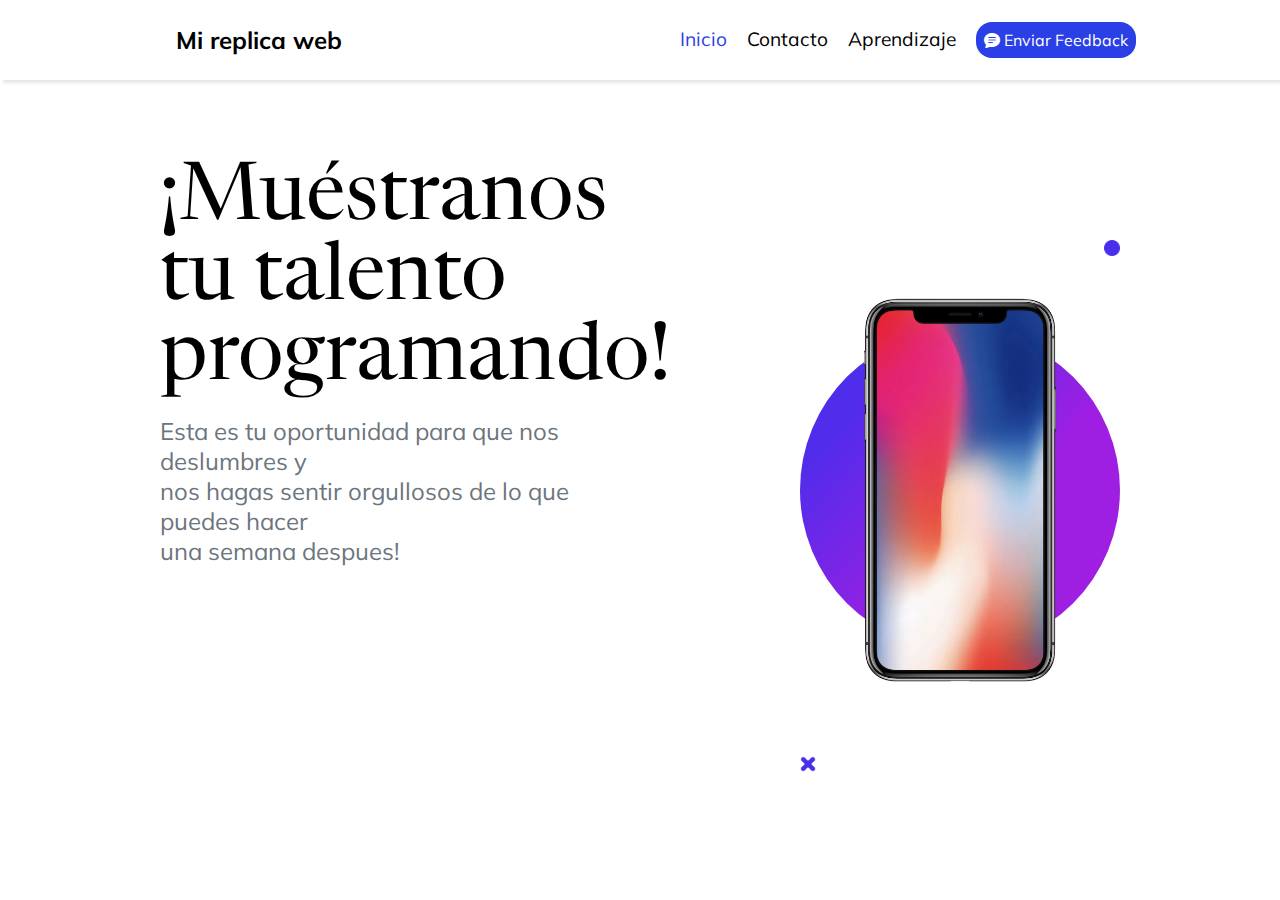
<file: index.html>
<!DOCTYPE html>
<html lang="en">

<head>
    <meta charset="UTF-8">
    <meta http-equiv="X-UA-Compatible" content="IE=edge">
    <meta name="viewport" content="width=device-width, initial-scale=1.0">
    <link rel="stylesheet" href="./CSS/style.css">
    <link href="https://fonts.googleapis.com/css2?family=Newsreader:ital,wght@0,600;1,600&amp;display=swap" rel="stylesheet" />
    <link href="https://fonts.googleapis.com/css2?family=Mulish:ital,wght@0,300;0,500;0,600;0,700;1,300;1,500;1,600;1,700&amp;display=swap" rel="stylesheet"/>
    <link href="https://fonts.googleapis.com/css2?family=Kanit:ital,wght@0,400;1,400&amp;display=swap" rel="stylesheet" />
    <link href="https://cdn.jsdelivr.net/npm/bootstrap-icons@1.5.0/font/bootstrap-icons.css" rel="stylesheet" />

    <title>ReplicaWeb</title>
</head>

<body>
    <nav>
        <input type="checkbox" id="check">
        <label for="check" class="checkbtn">
            <i class="bi bi-list"></i>
        </label>
        <label class="titleNav">
            Mi replica web
        </label>    
            <ul>
                <li><a class="opt active" href="#">Inicio</a></li>
                <li><a class="opt" href="#">Contacto</a></li>
                <li><a class="opt" href="#">Aprendizaje</a></li>
                <li class="feedback"><a><i class="bi bi-chat-text-fill icon"></i>
                        Enviar Feedback
                    </a>
                </li>
            </ul>
    </nav>
    <div class="container1">
        <div class="section">
            
             <label class="titleSesion1">
                ¡Muéstranos <br>   
                tu talento  <br>  
                programando!
            </label>
            <label class="parrafoSesion1">
                Esta es tu oportunidad para que nos deslumbres y <br>
                nos hagas sentir orgullosos de lo que puedes hacer <br>
                una semana despues!
            </label> 

            
        </div>
        <div class="aside">
            <div class="circle"></div>
            <img src="./recursos/miniCircle.png" alt="" class="miniCircle1">
            <img src="./recursos/x.png" alt="" class="x1">
            <video class="video" width="320" height="450" autoplay loop>
                <source src="./recursos/demo-pantala.mp4" type="video/mp4"> 
            </video>
            <img src="./recursos/celular.png" alt="" class="marco">
        </div>
    </div>

</body>

<!-- <i class="bi bi-chat-text-fill icon"></i> -->
<!-- <i class="bi bi-list"></i> -->

</html>
</file>
<file: CSS/style.css>
* {
    padding: 0;
    margin: 0;
    box-sizing: border-box;
    list-style: none;
    text-decoration: none;
}

nav {
    background-color: white;
    box-shadow: 0.2rem 0.2rem 0.2rem rgba(0, 0, 0, 0.1);
    width: 100%;
    height: 5rem;
    display: flex;
    align-items: center;
    position: relative;

}

label.titleNav {
    color: black;
    font-size: 1.5rem;
    margin-left: 11rem;
    font-family: 'Mulish', sans-serif;
    font-weight: 700;
}

nav ul {

    margin-right: 8rem;
    position: absolute;
    right: 1rem;

}

nav ul li {
    display: inline-block;
    margin-left: 1rem;
    font-family: 'Mulish', sans-serif;
}

.opt {
    color: black;
    font-size: 1.2rem;
}

a.active,
a:hover {
    color: rgb(42, 63, 230);
    transition: .5s;
}

.feedback {
    background-color: rgb(42, 63, 230);
    border-radius: 1rem;
    padding: 0.5rem;
    cursor: pointer;
    color: white !important;
}

.checkbtn {
    font-size: 2rem;
    color: black;
    position: absolute;
    cursor: pointer;
    right: 1rem;
    display: none;
}

#check {
    display: none;
}

.container1 {
    height: calc(100vh - 5rem);
    width: 100%;
    display: grid;
    grid-template-columns: 1fr 1fr;
    grid-template-rows: 1fr;
    grid-template-areas: "section aside";

}

.section {
    height: 100%;
    width: 100%;
    grid-area: section;
    display: flex;
    flex-direction: column;
    align-items: flex-start;
    padding-top: 5rem;

}

.aside {
    height: 100%;
    width: 100%;
    grid-area: aside;

}





.aside {
    grid-area: aside;
    height: auto;
    width: auto;
    display: flex;
    justify-content: center;
    align-items: center;
    position: relative;
    z-index: 0;
}

.titleSesion1 {
    font-size: 5rem;
    font-family: 'Newsreader', serif;
    margin: 0 auto 0 25%;
}

.parrafoSesion1 {
    font-family: 'Mulish', sans-serif;
    font-size: 1.5rem;
    color: rgb(108, 117, 125);
    padding-top: 1rem;
    margin: 0 auto 0 25%;
}

.circle {
    width: 20rem;
    height: 20rem;
    background: rgb(80, 44, 235);
    background: -moz-linear-gradient(43deg, rgb(80, 44, 235) 20%, rgb(158, 31, 226) 60%);
    background: -webkit-linear-gradient(43deg, rgb(80, 44, 235) 20%, rgb(158, 31, 226) 60%);
    background: -o-linear-gradient(43deg, rgb(80, 44, 235) 20%, rgb(158, 31, 226) 60%);
    background: -ms-linear-gradient(43deg, rgb(80, 44, 235) 20%, rgb(158, 31, 226) 60%);
    background: linear-gradient(133deg, rgb(80, 44, 235) 20%, rgb(158, 31, 226) 60%);
    border-radius: 100%;
}

.x1{
    width: 1rem;
    height: auto;
    position: absolute;
    left: 10rem;
    bottom: 8rem;
}
.miniCircle1{
    width: 1rem;
    height: auto;
    position: absolute;
    right: 10rem;
    top: 10rem;
}

.video{
    height:23rem;
    width: auto;
    position:absolute;
}
.marco{
    height:24rem;
    width:auto;
    position:absolute;
}

/* ####################### responsive moviles ############################## */

@media (max-width: 640px) {

    .checkbtn {
        font-size: 3rem;
        color: black;
        display: block;
        right: 2rem;
    }

    label.titleNav {
        font-size: 2em;
        margin-left: 2rem !important;
    }

    ul {
        position: fixed;
        width: 100%;
        height: 100vh;
        background: white;
        top: 80px;
        left: -100%;
        text-align: center;
        transition: all .5s;
        z-index: 10;
    }

    nav ul li {

        display: block;
        margin: 50px 0;
        line-height: 30px;


    }

    nav ul li {
        display: block;
        margin: 50px 0;
        line-height: 30px;
    }

    .opt {
        font-size: 1.4rem;
    }

    .feedback {
        font-size: 1.2rem;
        margin: 0 auto 0 auto;
        width: 10rem;
    }

    a:hover,
    a.active {
        background: none;
        color: #0082e6;
    }

    #check:checked~ul {
        left: 0;
        z-index: 10;
    }

    .container1 {
        height: 100vh;
        width: 100%;
        display: grid;
        grid-template-columns: auto;
        grid-template-rows: 17rem auto;
        grid-template-areas: "section"
            "aside";
    }

    .section {
        grid-area: section;
        height: auto;
        width: auto;
        padding-top: 2rem;
        display: flex;
        flex-direction: column;

    }

    .aside {
        grid-area: aside;
        height: auto;
        width: auto;
        display: flex;
        justify-content: center;
        align-items: center;
        position: relative;
        z-index: 0;
    }

    .titleSesion1 {
        font-size: 3rem;
        font-family: 'Newsreader', serif;
        margin: 0 auto 0 auto;
    }

    .parrafoSesion1 {
        font-family: 'Mulish', sans-serif;
        font-size: .9rem;
        color: rgb(108, 117, 125);
        padding-top: 1rem;
        margin: 0 auto 0 auto;
    }

    .circle {
        height: 17rem;
        width: 17rem;
        background: rgb(80, 44, 235);
        background: -moz-linear-gradient(43deg, rgb(80, 44, 235) 20%, rgb(158, 31, 226) 60%);
        background: -webkit-linear-gradient(43deg, rgb(80, 44, 235) 20%, rgb(158, 31, 226) 60%);
        background: -o-linear-gradient(43deg, rgb(80, 44, 235) 20%, rgb(158, 31, 226) 60%);
        background: -ms-linear-gradient(43deg, rgb(80, 44, 235) 20%, rgb(158, 31, 226) 60%);
        background: linear-gradient(133deg, rgb(80, 44, 235) 20%, rgb(158, 31, 226) 60%);
        border-radius: 100%;
    }

    .x1{
        width: 1rem;
        height: auto;
        position: absolute;
        left: 2rem;
        bottom: 4rem;
    }
    .miniCircle1{
        width: 1rem;
        height: auto;
        position: absolute;
        right: 2rem;
        top: 4rem;
    }

    .video{
        height:65%;
        width: auto;
        position:absolute;
    }
    .marco{
        height:69%;
        width:auto;
        position:absolute;
    }
}















/* @media (max-width: 858px){
    .checkbtn{
        display: block;
    }
    ul{
        position: fixed;
        width: 100%;
        height: 100vh;
        background: #2c3e50;
        top: 80px;
        left: -100%;
        text-align: center;
        transition: all .5s;
    }
    nav ul li{
        display: block;
        margin: 50px 0;
        line-height: 30px;
    }
    nav ul li a{
        font-size: 20px;
    }
    li a:hover, li a.active{
        background: none;
        color: red;
    }
    #check:checked ~ ul{
        left:0;
    }
}  */
</file>
